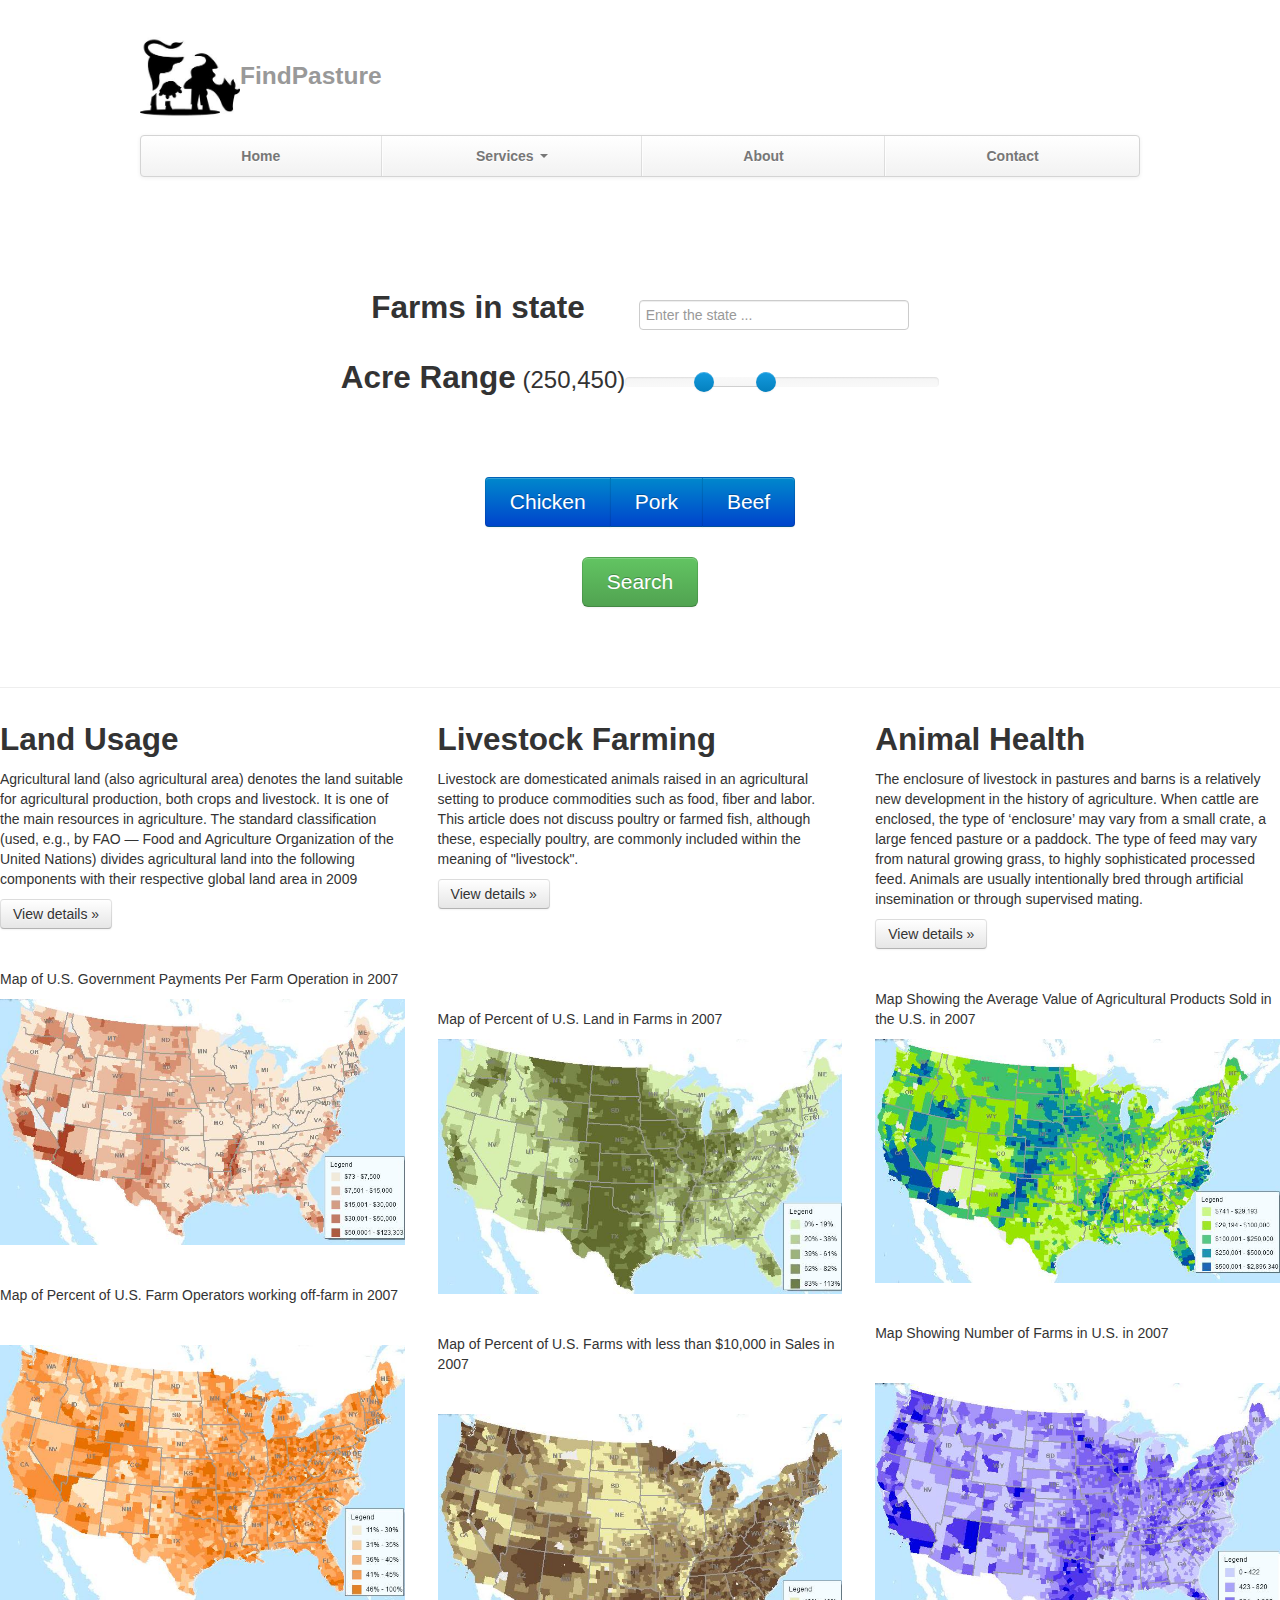
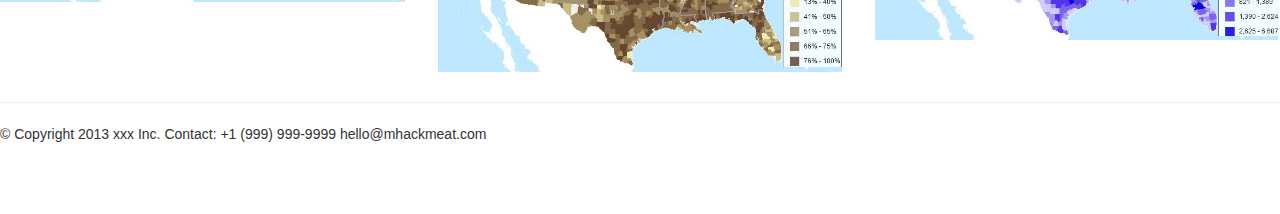
<file: index.html>
<!DOCTYPE html>
<html lang="en"><head>
<meta http-equiv="content-type" content="text/html; charset=UTF-8">

    <meta charset="utf-8">
    <title>Hackathon</title>
    <meta name="viewport" content="width=device-width, initial-scale=1.0">
    <meta name="description" content="">
    <meta name="author" content="">

    <!-- Le styles -->
    <link href="index_files/bootstrap.css" rel="stylesheet">
    
       <link href="index_files/slider.css" rel="stylesheet">
    <style type="text/css">


      body {
        padding-top: 20px;
        padding-bottom: 60px;
		
      }

      /* Custom container */
      .container {
        margin: 0 auto;
        max-width: 1000px;
      }
      .container > hr {
        margin: 60px 0;
      }

      /* Main marketing message and sign up button */
      .jumbotron {
        margin: 80px 0;
        text-align: center;
      }
      .jumbotron h1 {
        font-size: 100px;
        line-height: 1;
      }
      .jumbotron .lead {
        font-size: 24px;
        line-height: 1.25;
      }
      .jumbotron .btn {
        font-size: 21px;
        padding: 14px 24px;
      }

      /* Supporting marketing content */
      .marketing {
        margin: 60px 0;
      }
      .marketing p + h4 {
        margin-top: 28px;
      }


      /* Customize the navbar links to be fill the entire space of the .navbar */
      .navbar .navbar-inner {
        padding: 0;
      }
      .navbar .nav {
        margin: 0;
        display: table;
        width: 100%;
      }
      .navbar .nav li {
        display: table-cell;
        width: 1%;
        float: none;
      }
      .navbar .nav li a {
        font-weight: bold;
        text-align: center;
        border-left: 1px solid rgba(255,255,255,.75);
        border-right: 1px solid rgba(0,0,0,.1);
      }
      .navbar .nav li:first-child a {
        border-left: 0;
        border-radius: 3px 0 0 3px;
      }
      .navbar .nav li:last-child a {
        border-right: 0;
        border-radius: 0 3px 3px 0;
      }
	  #slider{
	  	width: 300px;
		
	  }
    </style>
    <link href="index_files/bootstrap-responsive.css" rel="stylesheet">

    <!-- HTML5 shim, for IE6-8 support of HTML5 elements -->
    <!--[if lt IE 9]>
      <script src="../assets/js/html5shiv.js"></script>
    <![endif]-->

    <!-- Fav and touch icons -->
    <link rel="apple-touch-icon-precomposed" sizes="144x144" href="http://twitter.github.io/bootstrap/assets/ico/apple-touch-icon-144-precomposed.png">
    <link rel="apple-touch-icon-precomposed" sizes="114x114" href="http://twitter.github.io/bootstrap/assets/ico/apple-touch-icon-114-precomposed.png">
      <link rel="apple-touch-icon-precomposed" sizes="72x72" href="http://twitter.github.io/bootstrap/assets/ico/apple-touch-icon-72-precomposed.png">
                    <link rel="apple-touch-icon-precomposed" href="http://twitter.github.io/bootstrap/assets/ico/apple-touch-icon-57-precomposed.png">
                                   <link rel="shortcut icon" href="http://twitter.github.io/bootstrap/assets/ico/favicon.png">
                                       <script src="index_files/jquery.js"></script>

                                    <script>
 $(document).ready(function() {

 var RGBChange = function() {
	 console.log(r.getValue());
          $('#val').html('('+r.getValue()+')');
        };

        var r = $('.slider').slider({
			min:1,
			value:10,
			handle: 'round',
			max:100,
			orientation: 'horizontal'})
                .on('slide', RGBChange)
                .data('slider');
})

function changeText(){
var text_box = document.getElementById("superpower");
text_box.value ='300';
text_box.setAttribute('readonly', 'readonly');
}
</script>
       
  </head>

  <body>

    <div class="container">

      <div class="masthead">
      
        <h3 class="muted"> <img src="logo.jpg" width="100" height="100" alt="Logo">FindPasture</h3>
        <div class="navbar">
          <div class="navbar-inner">
            <div class="container">
              <ul class="nav">
                <li ><a href="#">Home</a></li>
                <!--<li><a href="#">Projects</a></li> -->
                 <li class="dropdown">
                      <a id="drop1" href="#" role="button" class="dropdown-toggle" data-toggle="dropdown">Services <b class="caret"></b></a>
                      <ul class="dropdown-menu" role="menu" aria-labelledby="drop1">
                        <li role="presentation"><a role="menuitem" tabindex="0" href="http://google.com">Financial Assistance</a></li>
                        <li role="presentation"><a role="menuitem" tabindex="0" href="#anotherAction">Transportation</a></li>
                        <li role="presentation"><a role="menuitem" tabindex="0" href="#">Separated link</a></li>
                      </ul>
                    </li>
                <!--<li><a href="#">Downloads</a></li> -->
                <li><a href="#">About</a></li>
                <li><a href="#">Contact</a></li>
              </ul>
            </div>
          </div>
        </div><!-- /.navbar -->
      </div>
</div>
</div>
</div>
      <!-- Jumbotron -->
      <div class="jumbotron">
        <form name="form1" method="post" action="">
        <p class="lead">
        <h2 style="display:inline-block;padding-right:50px;">Farms in state</h2>       
   
          <input  type="text" placeholder="Enter the state ..." name="search" id="search"  class="span3" style="margin: 0 auto;" data-provide="typeahead" data-items="4" data-source='["Alabama","Alaska","Arizona","Arkansas","California","Colorado","Connecticut","Delaware","Florida","Georgia","Hawaii","Idaho","Illinois","Indiana","Iowa","Kansas","Kentucky","Louisiana","Maine","Maryland","Massachusetts","Michigan","Minnesota","Mississippi","Missouri","Montana","Nebraska","Nevada","New Hampshire","New Jersey","New Mexico","New York","North Dakota","North Carolina","Ohio","Oklahoma","Oregon","Pennsylvania","Rhode Island","South Carolina","South Dakota","Tennessee","Texas","Utah","Vermont","Virginia","Washington","West Virginia","Wisconsin","Wyoming"]'>
   </p>
        <div class="lead"><h2 style="display:inline-block;">Acre Range</h2> 
	    	<span id="val">(250,450)</span><input id="slider" type="text" class="span2 slider" value="" data-slider-min="1" data-slider-max="1000" data-slider-step="5" data-slider-value="[250,450]" id="sl2" >
        
          </div>
          <script>
		$(document).ready({
	
		});
  </script>
        <p class="lead">&nbsp; </p>
       
      
    
       
        </form>
        
            <div class="btn-group"  data-toggle="buttons-radio">
   
    <button   width="100" checked="true" height="100" type="button" class="btn btn-primary"> Chicken</button> &nbsp;&nbsp;
    <button type="button" class="btn btn-primary">Pork</button> &nbsp;&nbsp;
    <button type="button" class="btn btn-primary">Beef</button>
    </div>
</p>
 <div>
 </br>
  </div>
        <a class="btn btn-large btn-success" href="second_page.html">Search</a>
      </div>
      

      <hr>

      <!-- Example row of columns -->
      <div class="row-fluid">
        <div class="span4">
          <h2>Land Usage</h2>
          <p>Agricultural land (also agricultural area) denotes the land suitable for agricultural production, both crops and livestock. It is one of the main resources in agriculture. The standard classification (used, e.g., by FAO — Food and Agriculture Organization of the United Nations) divides agricultural land into the following components with their respective global land area in 2009 </p>
          <p><a class="btn" href="#">View details »</a></p>
          <p>&nbsp;</p>
          <p><span id="therest">Map of U.S. Government Payments Per Farm Operation in 2007</span></p>
          <p><img src="farm_3.jpg"></p>
          <p>&nbsp;</p>
          <p><span id="therest3">Map of Percent of U.S. Farm Operators working off-farm in 2007</span></p>
          <p>&nbsp;</p>
          <p><img src="farm_4.jpg"></p>
        </div>
        <div class="span4">
          <h2>Livestock Farming</h2>
          <p>Livestock are domesticated animals raised in an agricultural setting to produce commodities such as food, fiber and labor. This article does not discuss poultry or farmed fish, although these, especially poultry, are commonly included within the meaning of "livestock". </p>
          <p><a class="btn" href="#">View details »</a></p>
          <p>&nbsp;</p>
          <p>&nbsp;</p>
          <p>&nbsp;</p>
          <p>Map of Percent of U.S. Land in Farms in 2007</p>
          <p><img src="farm_2.jpg"></p>
          <p>&nbsp;</p>
          <p><span id="therest4">Map of Percent of U.S. Farms with less than $10,000 in Sales in 2007</span></p>
          <p>&nbsp;</p>
          <p><img src="farm_5.jpg"></p>
        </div>
        <div class="span4">
          <h2>Animal Health</h2>
          <p>The enclosure of livestock in pastures and barns is a relatively new development in the history of agriculture. When cattle are enclosed, the type of ‘enclosure’ may vary from a small crate, a large fenced pasture or a paddock. The type of feed may vary from natural growing grass, to highly sophisticated processed feed. Animals are usually intentionally bred through artificial insemination or through supervised mating.</p>
          <p><a class="btn" href="#">View details »</a></p>
          <p>&nbsp;</p>
          <p><span id="therest2">Map Showing the Average Value of Agricultural Products Sold in the U.S. in 2007</span></p>
          <p><img src="farm_1.jpg"></p>
          <p>&nbsp;</p>
          <p><span id="therest5">Map Showing Number of Farms in U.S. in 2007</span></p>
          <p>&nbsp;</p>
          <p><img src="farm_6.jpg"></p>
        </div>
      </div>

      <hr>

      <div class="footer">
        <p>©  Copyright 2013 xxx Inc.
Contact:
+1 (999) 999-9999
hello@mhackmeat.com </p>
      </div>

    </div> <!-- /container -->

    <!-- Le javascript
    ================================================== -->
    <!-- Placed at the end of the document so the pages load faster -->
    <script src="index_files/bootstrap-transition.js"></script>
    <script src="index_files/bootstrap-alert.js"></script>
    <script src="index_files/bootstrap-modal.js"></script>
    <script src="index_files/bootstrap-dropdown.js"></script>
    <script src="index_files/bootstrap-scrollspy.js"></script>
    <script src="index_files/bootstrap-tab.js"></script>
    <script src="index_files/bootstrap-tooltip.js"></script>
    <script src="index_files/bootstrap-popover.js"></script>
    <script src="index_files/bootstrap-button.js"></script>
    <script src="index_files/bootstrap-collapse.js"></script>
    <script src="index_files/bootstrap-carousel.js"></script>
       <script src="index_files/bootstrap-slider.js"></script>
    <script src="index_files/bootstrap-typeahead.js"></script>

 

</body></html>
</file>
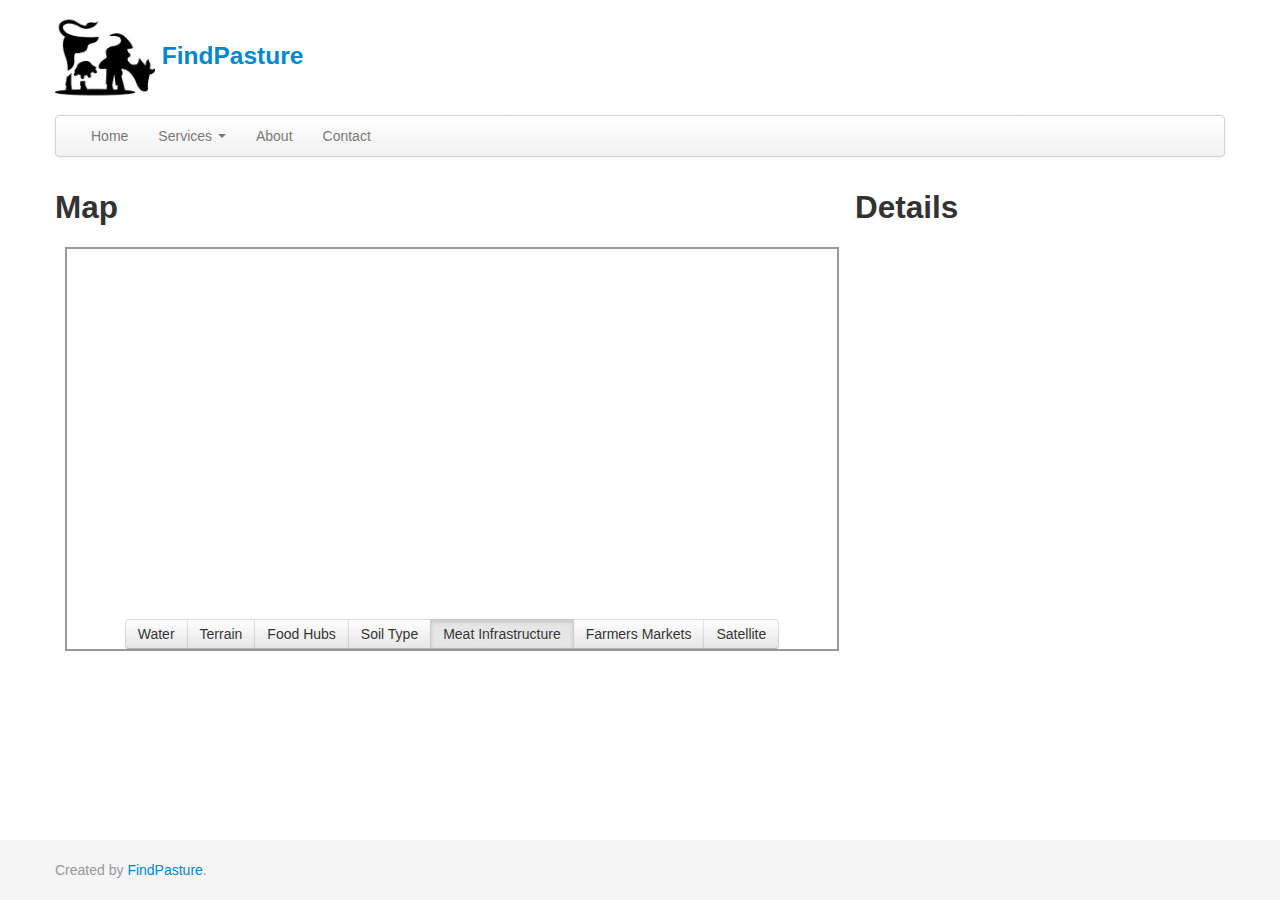
<file: deedy.html>
<!DOCTYPE html>
<html>
<head>
  <title>Create a Map</title>
  <meta http-equiv="Content-Type" content="text/html; charset=utf-8">
  <meta http-equiv="X-UA-Compatible" content="IE=7, IE=9, IE=10">
  <link rel="stylesheet" href="http://serverapi.arcgisonline.com/jsapi/arcgis/3.5/js/dojo/dijit/themes/claro/claro.css">
  <link rel="stylesheet" href="http://serverapi.arcgisonline.com/jsapi/arcgis/3.5/js/esri/css/esri.css">
  
  <link href="./css/bootstrap.css" rel="stylesheet">
  <link href="./css/bootstrap-responsive.css" rel="stylesheet">
    <style type="text/css">
    
      #mapDiv {
      margin: 10px;
      height: 400px;
      /*width: 800px;*/
      border: 2px solid #999;
      position: relative;
    }
    html,
      body {
        height: 100%;
        /* The html and body elements cannot have any padding or margin. */
      }

      /* Wrapper for page content to push down footer */
      #wrap {
        min-height: 100%;
        height: auto !important;
        height: 100%;
        /* Negative indent footer by it's height */
        margin: 0 auto -60px;
      }

      /* Set the fixed height of the footer here */
      #push,
      #footer {
        height: 60px;
      }
      #footer {
        background-color: #f5f5f5;
      }

      /* Lastly, apply responsive CSS fixes as necessary */
      @media (max-width: 767px) {
        #footer {
          margin-left: -20px;
          margin-right: -20px;
          padding-left: 20px;
          padding-right: 20px;
        }
      }
      .container .credit {
        margin: 20px 0;
      }

      #map-overlay {
        position: absolute;
        z-index: 90;
        bottom: 0;
        left: 0;
        right: 0;
        text-align: center;
      }

      #details {
        height: 400px;
        overflow:  scroll;
      }

    </style>
    

    <!--[if lt IE 9]>
      <script src="../assets/js/html5shiv.js"></script>
    <![endif]-->

    <link rel="apple-touch-icon-precomposed" sizes="144x144" href="./ico/apple-touch-icon-144-precomposed.png">
    <link rel="apple-touch-icon-precomposed" sizes="114x114" href="./ico/apple-touch-icon-114-precomposed.png">
      <link rel="apple-touch-icon-precomposed" sizes="72x72" href="./ico/apple-touch-icon-72-precomposed.png">
                    <link rel="apple-touch-icon-precomposed" href="./ico/apple-touch-icon-57-precomposed.png">
                                   <link rel="shortcut icon" href="./ico/favicon.png">  
  
  <script src="http://serverapi.arcgisonline.com/jsapi/arcgis/3.5/"></script>
  <script>
    dojo.require("esri.map");
    dojo.require("esri.layers.FeatureLayer");
    dojo.require("esri.dijit.Legend");
    var SERVER_URLS = {
      meat_infra: 'http://services1.arcgis.com/rxMuAi9NyHDn2zKX/arcgis/rest/services/Meat_Infrastructure/FeatureServer/0',
      food_hub:  'http://services1.arcgis.com/rxMuAi9NyHDn2zKX/ArcGIS/rest/services/Buffer%20of%20Food%20Hubs%2025%2050%20100/FeatureServer/0',
      farmers_market:  'http://services1.arcgis.com/rxMuAi9NyHDn2zKX/arcgis/rest/services/farmersmarkets/FeatureServer/0',
      soil_type:  'http://server.arcgisonline.com/ArcGIS/rest/services/Specialty/Soil_Survey_Map/MapServer',
      terrain: 'http://server.arcgisonline.com/ArcGIS/rest/services/World_Terrain_Base/MapServer',
      hydro: 'http://184.72.212.114:6080/arcgis/rest/services/WorldHydroReferenceOverlay/MapServer',
      satellite: 'http://services.arcgisonline.com/ArcGIS/rest/services/World_Imagery/MapServer'
    };
    var featureLayersList = {

    };
    var map;
    function init(){
      map = new esri.Map("mapDiv", {
          center: [-85.0, 36.0],
          zoom: 7,
          basemap: "gray"
        });
      $('.esriAttribution').hide();
      $('.logo-med').hide();
      dialog = new dijit.TooltipDialog({
            id: "tooltipDialog",
            style: "position: absolute; width: 200px;   z-index:100"
          });
          dialog.startup();
      //addMapService('soil_type');
      addFeature('meat_infra');

    }
    function addMapService(feature) {
      if (!featureLayersList.hasOwnProperty(feature)) {
        var featureLayer = new esri.layers.ArcGISTiledMapServiceLayer(SERVER_URLS[feature], {
          outFields: ["*"],
          opacity: .50
        });
        map.addLayer(featureLayer);
        featureLayersList[feature] = featureLayer;
       
      } else {
        map.removeLayer(featureLayersList[feature]);
        delete featureLayersList[feature];
      }
    }
    
    function addFeature(feature) {
      if (!featureLayersList.hasOwnProperty(feature)) {
        var featureLayer = new esri.layers.FeatureLayer(SERVER_URLS[feature], {
          mode: esri.layers.FeatureLayer.MODE_ONDEMAND,
          outFields: ["*"],
          opacity: .50
        });
        map.addLayer(featureLayer);
        featureLayersList[feature] = featureLayer;
        var templatestring = getString(feature);
        
        if (templatestring) {
          featureLayer.on("mouse-out", closeDialog);
          featureLayer.on("mouse-over", function(evt){
            var t = templatestring;
            addDetails(evt.graphic.attributes);
            var content = esri.substitute(evt.graphic.attributes,t);
            var highlightSymbol = new esri.symbol.SimpleFillSymbol(esri.symbol.SimpleFillSymbol.STYLE_SOLID, new esri.symbol.SimpleLineSymbol(esri.symbol.SimpleLineSymbol.STYLE_SOLID, new dojo.Color([255,0,0]), 3), new dojo.Color([125,125,125,0.35]));

            var highlightGraphic = new esri.Graphic(evt.graphic.geometry,highlightSymbol);
            map.graphics.add(highlightGraphic);
            dialog.setContent(content);

            dojo.style(dialog.domNode, "opacity", 0.85);
            dijit.popup.open({popup: dialog, x:evt.pageX,y:evt.pageY});
            });
        }

      } else {
        map.removeLayer(featureLayersList[feature]);
        delete featureLayersList[feature];
      }
    }
    var tablearr = [];
    function addDetails(atts) {
      var html = '<table class="table table-hover">';
      dataArray = [];
      for (key in atts) {
        if (atts[key]!="null") {
        html+='<tr>';
          html+='<td>'+key+'</td>';         // Push the key on the array
          html+='<td><b>'+atts[key]+'</b><br></td>'; // Push the key's value on the array
          html+='</tr>';
        }
      }
      html+='</table>';
      if (tablearr.indexOf(html)>=0) {
        do {
        tablearr.splice(tablearr.indexOf(html),1);
        } while (tablearr.indexOf(html)>=0);
        tablearr.push(html);
      } else {
        tablearr.push(html);
      }
      $('#details').html("<h3>Elements:</h3>"+tablearr.reverse().join("<h3>Elements:</h3>"));
    }
    function getString(feature) {
      switch(feature) {
        case "farmers_market": return "<b>${Name}</b><br>${City_Town}, ${State} - ${Zip}";
          break;
        case "meat_infra": return "<b>${Company}</b><br>${City}, ${State} - ${ZIP_Code}";
          break;
        case "food_hub": return "<b>${BUFF_DIST} Mile</b> Distance to FoodHub";
          break;
        return null;
      }
    }

    function closeDialog() {
        map.graphics.clear();
        dijit.popup.close(dialog);
      }
    dojo.ready(init);
  </script>

</head>
<body class="claro">
  <div id="wrap">

      <!-- Begin page content -->
      <div class="container">
        <div class="masthead">
        <h3 class="muted"> <a href="index.html"><img src="logo.jpg" width="100" height="100" alt="Logo"> FindPasture</h3>
        </a>
        <div class="navbar">
          <div class="navbar-inner">
            <div class="container">
              <ul class="nav">
                <li ><a href="#" >Home</a></li>
                <!--<li><a href="#">Projects</a></li> -->
                 <li class="dropdown">
                      <a id="drop1" href="#" role="button" class="dropdown-toggle" data-toggle="dropdown">Services <b class="caret"></b></a>
                      <ul class="dropdown-menu" role="menu" aria-labelledby="drop1">
                        <li role="presentation"><a role="menuitem" tabindex="-1" href="http://google.com">Financial Assistance</a></li>
                        <li role="presentation"><a role="menuitem" tabindex="-1" href="#anotherAction">Transportation</a></li>
                        <li role="presentation"><a role="menuitem" tabindex="-1" href="#">Separated link</a></li>
                      </ul>
                </li>
                <!--<li><a href="#">Downloads</a></li> -->
                <li><a href="#">About</a></li>
                <li><a href="#">Contact</a></li>
              </ul>
            </div>
          </div>
        </div><!-- /.navbar -->
      </div>
        <div id="search-results" class="row">
          <div id="left" class="span8">
            <h2>Map</h2>
            <div id="mapDiv" class="span8" oncontextmenu="return false">
              <div id="map-overlay" class="btn-group" data-toggle="buttons-checkbox">
                <button id="hydro" class="btn" onclick="addMapService('hydro');">Water</button>
                <button id="terrain" class="btn" onclick="addMapService('terrain');">Terrain</button>
                <button id="food-hubs" class="btn" onclick="addFeature('food_hub');">Food Hubs</button>
                <button id="soil-type" class="btn" onclick="addMapService('soil_type');">Soil Type</button>
                <button id="meat-infra" class="btn active" onclick="addFeature('meat_infra');">Meat Infrastructure</button>
                <button id="farm-mark" class="btn" onclick="addFeature('farmers_market');">Farmers Markets</button>
                <button id="satellite" class="btn" onclick="addMapService('satellite');">Satellite</button>
              </div>
            </div>
          </div>
          <div id="right" class="span4">
             <h2>Details</h2>
             <div id="details">
             </div>
            
          </div>
        </div>
      </div>

      <div id="push"></div>
    </div>

    <div id="footer">
      <div class="container">
        <p class="muted credit">Created by <a href="http://debarghyadas.com">FindPasture</a>.</p>
      </div>
    </div>
    <script src="//ajax.googleapis.com/ajax/libs/jquery/1.10.1/jquery.min.js"></script>
    <script src="./js/bootstrap.min.js"></script>
</body>

</html>
</file>
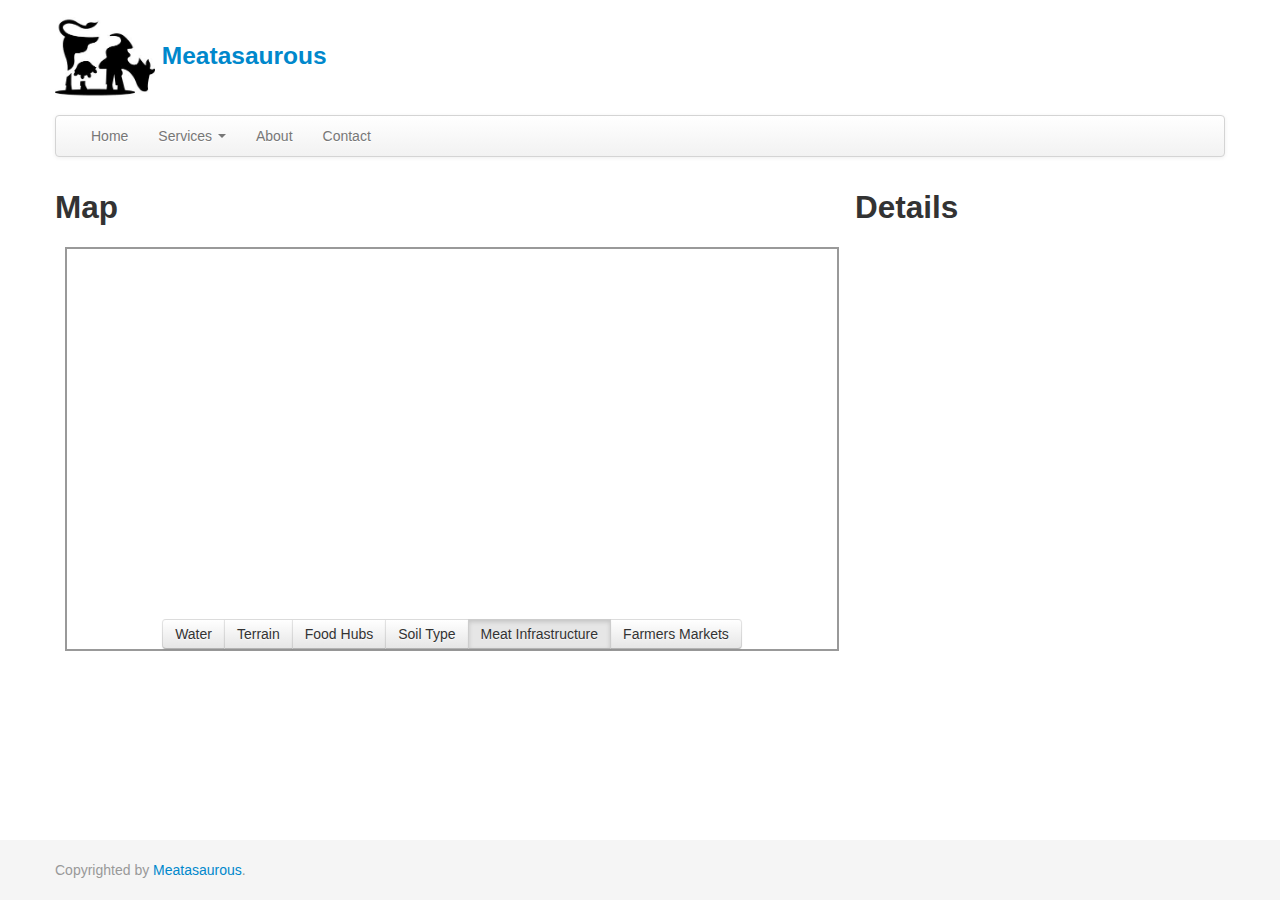
<file: index1.html>
<!DOCTYPE html>
<html>
<head>
  <title>Create a Map</title>
  <meta http-equiv="Content-Type" content="text/html; charset=utf-8">
  <meta http-equiv="X-UA-Compatible" content="IE=7, IE=9, IE=10">
  <link rel="stylesheet" href="http://serverapi.arcgisonline.com/jsapi/arcgis/3.5/js/dojo/dijit/themes/claro/claro.css">
  <link rel="stylesheet" href="http://serverapi.arcgisonline.com/jsapi/arcgis/3.5/js/esri/css/esri.css">
  
  <link href="./css/bootstrap.css" rel="stylesheet">
  <link href="./css/bootstrap-responsive.css" rel="stylesheet">
    <style type="text/css">
    
      #mapDiv {
      margin: 10px;
      height: 400px;
      /*width: 800px;*/
      border: 2px solid #999;
      position: relative;
    }
    html,
      body {
        height: 100%;
        /* The html and body elements cannot have any padding or margin. */
      }

      /* Wrapper for page content to push down footer */
      #wrap {
        min-height: 100%;
        height: auto !important;
        height: 100%;
        /* Negative indent footer by it's height */
        margin: 0 auto -60px;
      }

      /* Set the fixed height of the footer here */
      #push,
      #footer {
        height: 60px;
      }
      #footer {
        background-color: #f5f5f5;
      }

      /* Lastly, apply responsive CSS fixes as necessary */
      @media (max-width: 767px) {
        #footer {
          margin-left: -20px;
          margin-right: -20px;
          padding-left: 20px;
          padding-right: 20px;
        }
      }
      .container .credit {
        margin: 20px 0;
      }

      #map-overlay {
        position: absolute;
        z-index: 90;
        bottom: 0;
        left: 0;
        right: 0;
        text-align: center;
      }

      #details {
        height: 400px;
        overflow:  scroll;
      }

    </style>
    

    <!--[if lt IE 9]>
      <script src="../assets/js/html5shiv.js"></script>
    <![endif]-->

    <link rel="apple-touch-icon-precomposed" sizes="144x144" href="./ico/apple-touch-icon-144-precomposed.png">
    <link rel="apple-touch-icon-precomposed" sizes="114x114" href="./ico/apple-touch-icon-114-precomposed.png">
      <link rel="apple-touch-icon-precomposed" sizes="72x72" href="./ico/apple-touch-icon-72-precomposed.png">
                    <link rel="apple-touch-icon-precomposed" href="./ico/apple-touch-icon-57-precomposed.png">
                                   <link rel="shortcut icon" href="./ico/favicon.png">  
  
  <script src="http://serverapi.arcgisonline.com/jsapi/arcgis/3.5/"></script>
  <script>
    dojo.require("esri.map");
    dojo.require("esri.layers.FeatureLayer");
    dojo.require("esri.dijit.Legend");
    var SERVER_URLS = {
      meat_infra: 'http://services1.arcgis.com/rxMuAi9NyHDn2zKX/arcgis/rest/services/Meat_Infrastructure/FeatureServer/0',
      food_hub:  'http://services1.arcgis.com/rxMuAi9NyHDn2zKX/ArcGIS/rest/services/Buffer%20of%20Food%20Hubs%2025%2050%20100/FeatureServer/0',
      farmers_market:  'http://services1.arcgis.com/rxMuAi9NyHDn2zKX/arcgis/rest/services/farmersmarkets/FeatureServer/0',
      soil_type:  'http://server.arcgisonline.com/ArcGIS/rest/services/Specialty/Soil_Survey_Map/MapServer',
      terrain: 'http://server.arcgisonline.com/ArcGIS/rest/services/World_Terrain_Base/MapServer',
      hydro: 'http://184.72.212.114:6080/arcgis/rest/services/WorldHydroReferenceOverlay/MapServer'
    };
    var featureLayersList = {

    };
    var map;
    function init(){
      map = new esri.Map("mapDiv", {
          center: [-85.0, 36.0],
          zoom: 7,
          basemap: "gray"
        });
      $('.esriAttribution').hide();
      $('.logo-med').hide();
      dialog = new dijit.TooltipDialog({
            id: "tooltipDialog",
            style: "position: absolute; width: 200px;   z-index:100"
          });
          dialog.startup();
      //addMapService('soil_type');
      addFeature('meat_infra');

    }
    function addMapService(feature) {
      if (!featureLayersList.hasOwnProperty(feature)) {
        var featureLayer = new esri.layers.ArcGISTiledMapServiceLayer(SERVER_URLS[feature], {
          outFields: ["*"],
          opacity: .50
        });
        map.addLayer(featureLayer);
        featureLayersList[feature] = featureLayer;
       
      } else {
        map.removeLayer(featureLayersList[feature]);
        delete featureLayersList[feature];
      }
    }
    
    function addFeature(feature) {
      if (!featureLayersList.hasOwnProperty(feature)) {
        var featureLayer = new esri.layers.FeatureLayer(SERVER_URLS[feature], {
          mode: esri.layers.FeatureLayer.MODE_ONDEMAND,
          outFields: ["*"],
          opacity: .50
        });
        map.addLayer(featureLayer);
        featureLayersList[feature] = featureLayer;
        var templatestring = getString(feature);
        
        if (templatestring) {
          featureLayer.on("mouse-out", closeDialog);
          featureLayer.on("mouse-over", function(evt){
            var t = templatestring;
            addDetails(evt.graphic.attributes);
            var content = esri.substitute(evt.graphic.attributes,t);
            var highlightSymbol = new esri.symbol.SimpleFillSymbol(esri.symbol.SimpleFillSymbol.STYLE_SOLID, new esri.symbol.SimpleLineSymbol(esri.symbol.SimpleLineSymbol.STYLE_SOLID, new dojo.Color([255,0,0]), 3), new dojo.Color([125,125,125,0.35]));

            var highlightGraphic = new esri.Graphic(evt.graphic.geometry,highlightSymbol);
            map.graphics.add(highlightGraphic);
            dialog.setContent(content);

            dojo.style(dialog.domNode, "opacity", 0.85);
            dijit.popup.open({popup: dialog, x:evt.pageX,y:evt.pageY});
            });
        }

      } else {
        map.removeLayer(featureLayersList[feature]);
        delete featureLayersList[feature];
      }
    }
    var tablearr = [];
    function addDetails(atts) {
      var html = '<table class="table table-hover">';
      dataArray = [];
      for (key in atts) {
        if (atts[key]!="null") {
        html+='<tr>';
          html+='<td>'+key+'</td>';         // Push the key on the array
          html+='<td><b>'+atts[key]+'</b><br></td>'; // Push the key's value on the array
          html+='</tr>';
        }
      }
      html+='</table>';
      if (tablearr.indexOf(html)>=0) {
        do {
        tablearr.splice(tablearr.indexOf(html),1);
        } while (tablearr.indexOf(html)>=0);
        tablearr.push(html);
      } else {
        tablearr.push(html);
      }
      $('#details').html("<h3>Elements:</h3>"+tablearr.reverse().join("<h3>Elements:</h3>"));
    }
    function getString(feature) {
      switch(feature) {
        case "farmers_market": return "<b>${Name}</b><br>${City_Town}, ${State} - ${Zip}";
          break;
        case "meat_infra": return "<b>${Company}</b><br>${City}, ${State} - ${ZIP_Code}";
          break;
        case "food_hub": return "<b>${BUFF_DIST} Mile</b> Distance to FoodHub";
          break;
        return null;
      }
    }

    function closeDialog() {
        map.graphics.clear();
        dijit.popup.close(dialog);
      }
    dojo.ready(init);
  </script>

</head>
<body class="claro">
  <div id="wrap">

      <!-- Begin page content -->
      <div class="container">
        <div class="masthead">
        <h3 class="muted"> <a href="index.html"><img src="logo.jpg" width="100" height="100" alt="Logo"> Meatasaurous</h3>
        </a>
        <div class="navbar">
          <div class="navbar-inner">
            <div class="container">
              <ul class="nav">
                <li ><a href="#" >Home</a></li>
                <!--<li><a href="#">Projects</a></li> -->
                 <li class="dropdown">
                      <a id="drop1" href="#" role="button" class="dropdown-toggle" data-toggle="dropdown">Services <b class="caret"></b></a>
                      <ul class="dropdown-menu" role="menu" aria-labelledby="drop1">
                        <li role="presentation"><a role="menuitem" tabindex="-1" href="http://google.com">Financial Assistance</a></li>
                        <li role="presentation"><a role="menuitem" tabindex="-1" href="#anotherAction">Transportation</a></li>
                        <li role="presentation"><a role="menuitem" tabindex="-1" href="#">Separated link</a></li>
                      </ul>
                </li>
                <!--<li><a href="#">Downloads</a></li> -->
                <li><a href="#">About</a></li>
                <li><a href="#">Contact</a></li>
              </ul>
            </div>
          </div>
        </div><!-- /.navbar -->
      </div>
        <div id="search-results" class="row">
          <div id="left" class="span8">
            <h2>Map</h2>
            <div id="mapDiv" class="span8" oncontextmenu="return false">
              <div id="map-overlay" class="btn-group" data-toggle="buttons-checkbox">
                <button id="hydro" class="btn" onclick="addMapService('hydro');">Water</button>
                <button id="terrain" class="btn" onclick="addMapService('terrain');">Terrain</button>
                <button id="food-hubs" class="btn" onclick="addFeature('food_hub');">Food Hubs</button>
                <button id="soil-type" class="btn" onclick="addMapService('soil_type');">Soil Type</button>
                <button id="meat-infra" class="btn active" onclick="addFeature('meat_infra');">Meat Infrastructure</button>
                <button id="farm-mark" class="btn" onclick="addFeature('farmers_market');">Farmers Markets</button>
              </div>
            </div>
          </div>
          <div id="right" class="span4">
             <h2>Details</h2>
             <div id="details">
             </div>
            
          </div>
        </div>
      </div>

      <div id="push"></div>
    </div>

    <div id="footer">
      <div class="container">
        <p class="muted credit">Copyrighted by <a href="http://debarghyadas.com">Meatasaurous</a>.</p>
      </div>
    </div>
    <script src="//ajax.googleapis.com/ajax/libs/jquery/1.10.1/jquery.min.js"></script>
    <script src="./js/bootstrap.min.js"></script>
</body>

</html>
</file>
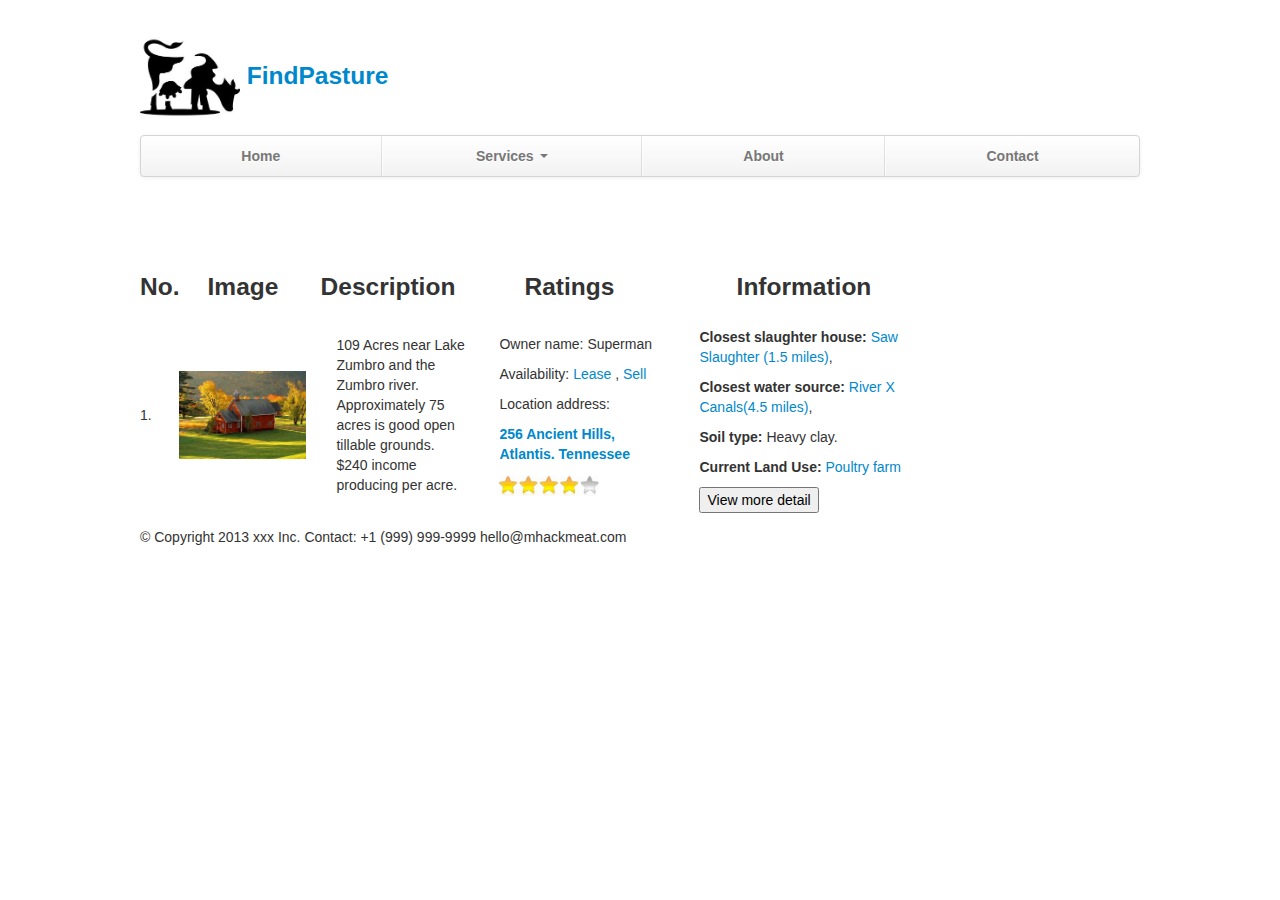
<file: second_page.html>
<!DOCTYPE html>
<html lang="en"><head>
<meta http-equiv="content-type" content="text/html; charset=UTF-8">
    <meta charset="utf-8">
     <script src="second_page_files/jquery.js"></script>
    <title>Hack Meat </title>
    <meta name="viewport" content="width=device-width, initial-scale=1.0">
    <meta name="description" content="">
    <meta name="author" content="">

    <!-- Le styles -->
    <link href="second_page_files/bootstrap.css" rel="stylesheet">
    <style type="text/css">
      body {
        padding-top: 20px;
        padding-bottom: 60px;
      }

      /* Custom container */
      .container {
        margin: 0 auto;
        max-width: 1000px;
      }
      .container > hr {
        margin: 60px 0;
      }

      /* Main marketing message and sign up button */
      .jumbotron {
        margin: 80px 0;
        text-align: center;
      }
      .jumbotron h1 {
        font-size: 100px;
        line-height: 1;
      }
      .jumbotron .lead {
        font-size: 24px;
        line-height: 1.25;
      }
      .jumbotron .btn {
        font-size: 21px;
        padding: 14px 24px;
      }

      /* Supporting marketing content */
      .marketing {
        margin: 60px 0;
      }
      .marketing p + h4 {
        margin-top: 28px;
      }


      /* Customize the navbar links to be fill the entire space of the .navbar */
      .navbar .navbar-inner {
        padding: 0;
      }
      .navbar .nav {
        margin: 0;
        display: table;
        width: 100%;
      }
      .navbar .nav li {
        display: table-cell;
        width: 1%;
        float: none;
      }
      .navbar .nav li a {
        font-weight: bold;
        text-align: center;
        border-left: 1px solid rgba(255,255,255,.75);
        border-right: 1px solid rgba(0,0,0,.1);
      }
      .navbar .nav li:first-child a {
        border-left: 0;
        border-radius: 3px 0 0 3px;
      }
      .navbar .nav li:last-child a {
        border-right: 0;
        border-radius: 0 3px 3px 0;
      }
	  div.dataTables_length label {
    width: 460px;
    float: left;
    text-align: left;
}
 
div.dataTables_length select {
    width: 75px;
}
 
div.dataTables_filter label {
    float: right;
    width: 460px;
}
 
div.dataTables_info {
    padding-top: 8px;
}
 
div.dataTables_paginate {
    float: right;
    margin: 0;
}
 
table {
    margin: 1em 0;
    clear: both;
}
    </style>
    <link href="second_page_files/bootstrap-responsive.css" rel="stylesheet">

    <!-- HTML5 shim, for IE6-8 support of HTML5 elements -->
    <!--[if lt IE 9]>
      <script src="../assets/js/html5shiv.js"></script>
    <![endif]-->

    <!-- Fav and touch icons -->
    <link rel="apple-touch-icon-precomposed" sizes="144x144" href="http://twitter.github.io/bootstrap/assets/ico/apple-touch-icon-144-precomposed.png">
    <link rel="apple-touch-icon-precomposed" sizes="114x114" href="http://twitter.github.io/bootstrap/assets/ico/apple-touch-icon-114-precomposed.png">
      <link rel="apple-touch-icon-precomposed" sizes="72x72" href="http://twitter.github.io/bootstrap/assets/ico/apple-touch-icon-72-precomposed.png">
                    <link rel="apple-touch-icon-precomposed" href="http://twitter.github.io/bootstrap/assets/ico/apple-touch-icon-57-precomposed.png">
                                   <link rel="shortcut icon" href="http://twitter.github.io/bootstrap/assets/ico/favicon.png">
                                  
                                   
                                   <script>
								   
 $(document).ready(function() {
 })
</script>
 </head>

  <body>

    <div class="container">

      <div class="masthead">
        <h3 class="muted"> <a href="index.html"><img src="logo.jpg" width="100" height="100" alt="Logo"> FindPasture</h3>
        </a>
        <div class="navbar">
          <div class="navbar-inner">
            <div class="container">
              <ul class="nav">
                <li ><a href="#" >Home</a></li>
                <!--<li><a href="#">Projects</a></li> -->
                 <li class="dropdown">
                      <a id="drop1" href="#" role="button" class="dropdown-toggle" data-toggle="dropdown">Services <b class="caret"></b></a>
                      <ul class="dropdown-menu" role="menu" aria-labelledby="drop1">
                        <li role="presentation"><a role="menuitem" tabindex="-1" href="./deedy.html">Financial Assistance</a></li>
                        <li role="presentation"><a role="menuitem" tabindex="-1" href="#anotherAction">Transportation</a></li>
                        <li role="presentation"><a role="menuitem" tabindex="-1" href="#">Separated link</a></li>
                      </ul>
                </li>
                <!--<li><a href="#">Downloads</a></li> -->
                <li><a href="#">About</a></li>
                <li><a href="#">Contact</a></li>
              </ul>
            </div>
          </div>
        </div><!-- /.navbar -->
      </div>

      <!-- Jumbotron -->
      <div class="jumbotron">       
      </div>
      
      <table  border="0" cellpadding="0" cellspacing="0" class="display" id="example">
        <thead>
          <tr>
            <th width="23"><h3>No.</h3></th>
            <th width="127" ><h3>Image</h3></th>
            <th width="163" ><h3>Description</h3></th>
            <th width="200"><h3>Ratings</h3></th>
            <th width="269" ><h3>Information</h3></th>
          </tr>
        </thead>
        <tbody>
          <tr class="gradeU">
            <td class="center">1.</td>
            <td><img src="image_1.jpg" width="150" height="150" alt="Logo"></td>
            <td  style="padding-left:30px;">109 Acres near Lake Zumbro and the Zumbro river.
Approximately 75 acres is good open tillable grounds. $240 income producing per acre.</td>
            <td class="center"  style="padding-left:30px;">  
            
              <p> Owner name: Superman</p>
              <p> Availability:  <a href="./deedy.html">Lease </a>, <a href="./deedy.html">Sell </a></p>
              <p> Location address:  </p><b><a href="./deedy.html">256 Ancient Hills, Atlantis. Tennessee</a></b>	 </p>
           <img src="ratings.png" width="100" height="80" alt="Logo"> 
            </td>
            <td class="center" style="padding-left:30px;"></p></p>

            <p> <b>Closest slaughter house:</b> <a href="./deedy.html">Saw Slaughter (1.5 miles)</a>, </p>
            <p>  <b>Closest water source: </b><a href="./deedy.html">River X Canals(4.5 miles)</a>, </p>
            <p>  <b>Soil type: </b> Heavy clay.</p>
                           <p><b> Current Land Use:</b> <a href="./deedy.html">Poultry farm</a>   </p>
            </p>
            <a href="deedy.html"><input name="select" type="button" value="View more detail"></a>
            </td>
          </tr>
          
          
          
          
          
        </tbody>
       
      </table>

      
   
      
      
      
      <div class="footer">
        <p>©  Copyright 2013 xxx Inc.
Contact:
+1 (999) 999-9999
hello@mhackmeat.com </p>
      </div>

    </div> <!-- /container -->

    <!-- Le javascript
    ================================================== -->
    <!-- Placed at the end of the document so the pages load faster -->
    




    
    <script src="second_page_files/bootstrap-transition.js"></script>
    <script src="second_page_files/bootstrap-alert.js"></script>
    <script src="second_page_files/bootstrap-modal.js"></script>
    <script src="second_page_files/bootstrap-dropdown.js"></script>
    <script src="second_page_files/bootstrap-scrollspy.js"></script>
    <script src="second_page_files/bootstrap-tab.js"></script>
    <script src="second_page_files/bootstrap-tooltip.js"></script>
    <script src="second_page_files/bootstrap-popover.js"></script>
    <script src="second_page_files/bootstrap-button.js"></script>
    <script src="second_page_files/bootstrap-collapse.js"></script>
    <script src="second_page_files/bootstrap-carousel.js"></script>
    <script src="second_page_files/bootstrap-typeahead.js"></script>


  

</body></html>
</file>
<file: index_files/slider.css>
/*!
 * Slider for Bootstrap
 *
 * Copyright 2012 Stefan Petre
 * Licensed under the Apache License v2.0
 * http://www.apache.org/licenses/LICENSE-2.0
 *
 */
.slider {
  display: inline-block;
  vertical-align: middle;
  position: relative;
}
.slider.slider-horizontal {
  width: 210px;
  height: 20px;
}
.slider.slider-horizontal .slider-track {
  height: 10px;
  width: 100%;
  margin-top: -5px;
  top: 50%;
  left: 0;
}
.slider.slider-horizontal .slider-selection {
  height: 100%;
  top: 0;
  bottom: 0;
}
.slider.slider-horizontal .slider-handle {
  margin-left: -10px;
  margin-top: -5px;
}
.slider.slider-horizontal .slider-handle.triangle {
  border-width: 0 10px 10px 10px;
  width: 0;
  height: 0;
  border-bottom-color: #0480be;
  margin-top: 0;
}
.slider.slider-vertical {
  height: 210px;
  width: 20px;
}
.slider.slider-vertical .slider-track {
  width: 10px;
  height: 100%;
  margin-left: -5px;
  left: 50%;
  top: 0;
}
.slider.slider-vertical .slider-selection {
  width: 100%;
  left: 0;
  top: 0;
  bottom: 0;
}
.slider.slider-vertical .slider-handle {
  margin-left: -5px;
  margin-top: -10px;
}
.slider.slider-vertical .slider-handle.triangle {
  border-width: 10px 0 10px 10px;
  width: 1px;
  height: 1px;
  border-left-color: #0480be;
  margin-left: 0;
}
.slider input {
  display: none;
}
.slider .tooltip-inner {
  white-space: nowrap;
}
.slider-track {
  position: absolute;
  cursor: pointer;
  background-color: #f9f9f9;
  background-image: -moz-linear-gradient(top, #f5f5f5, #f9f9f9);
  background-image: -webkit-gradient(linear, 0 0, 0 100%, from(#f5f5f5), to(#f9f9f9));
  background-image: -webkit-linear-gradient(top, #f5f5f5, #f9f9f9);
  background-image: -o-linear-gradient(top, #f5f5f5, #f9f9f9);
  background-image: linear-gradient(to bottom, #f5f5f5, #f9f9f9);
  background-repeat: repeat-x;
  filter: progid:DXImageTransform.Microsoft.gradient(startColorstr='#fff5f5f5', endColorstr='#fff9f9f9', GradientType=0);
  -webkit-box-shadow: inset 0 1px 2px rgba(0, 0, 0, 0.1);
  -moz-box-shadow: inset 0 1px 2px rgba(0, 0, 0, 0.1);
  box-shadow: inset 0 1px 2px rgba(0, 0, 0, 0.1);
  -webkit-border-radius: 4px;
  -moz-border-radius: 4px;
  border-radius: 4px;
}
.slider-selection {
  position: absolute;
  background-color: #f7f7f7;
  background-image: -moz-linear-gradient(top, #f9f9f9, #f5f5f5);
  background-image: -webkit-gradient(linear, 0 0, 0 100%, from(#f9f9f9), to(#f5f5f5));
  background-image: -webkit-linear-gradient(top, #f9f9f9, #f5f5f5);
  background-image: -o-linear-gradient(top, #f9f9f9, #f5f5f5);
  background-image: linear-gradient(to bottom, #f9f9f9, #f5f5f5);
  background-repeat: repeat-x;
  filter: progid:DXImageTransform.Microsoft.gradient(startColorstr='#fff9f9f9', endColorstr='#fff5f5f5', GradientType=0);
  -webkit-box-shadow: inset 0 -1px 0 rgba(0, 0, 0, 0.15);
  -moz-box-shadow: inset 0 -1px 0 rgba(0, 0, 0, 0.15);
  box-shadow: inset 0 -1px 0 rgba(0, 0, 0, 0.15);
  -webkit-box-sizing: border-box;
  -moz-box-sizing: border-box;
  box-sizing: border-box;
  -webkit-border-radius: 4px;
  -moz-border-radius: 4px;
  border-radius: 4px;
}
.slider-handle {
  position: absolute;
  width: 20px;
  height: 20px;
  background-color: #0e90d2;
  background-image: -moz-linear-gradient(top, #149bdf, #0480be);
  background-image: -webkit-gradient(linear, 0 0, 0 100%, from(#149bdf), to(#0480be));
  background-image: -webkit-linear-gradient(top, #149bdf, #0480be);
  background-image: -o-linear-gradient(top, #149bdf, #0480be);
  background-image: linear-gradient(to bottom, #149bdf, #0480be);
  background-repeat: repeat-x;
  filter: progid:DXImageTransform.Microsoft.gradient(startColorstr='#ff149bdf', endColorstr='#ff0480be', GradientType=0);
  -webkit-box-shadow: inset 0 1px 0 rgba(255,255,255,.2), 0 1px 2px rgba(0,0,0,.05);
  -moz-box-shadow: inset 0 1px 0 rgba(255,255,255,.2), 0 1px 2px rgba(0,0,0,.05);
  box-shadow: inset 0 1px 0 rgba(255,255,255,.2), 0 1px 2px rgba(0,0,0,.05);
  opacity: 1;
  border: 0px solid transparent;
}
.slider-handle.round {
  -webkit-border-radius: 20px;
  -moz-border-radius: 20px;
  border-radius: 20px;
}
.slider-handle.triangle {
  background: transparent none;
}
</file>
